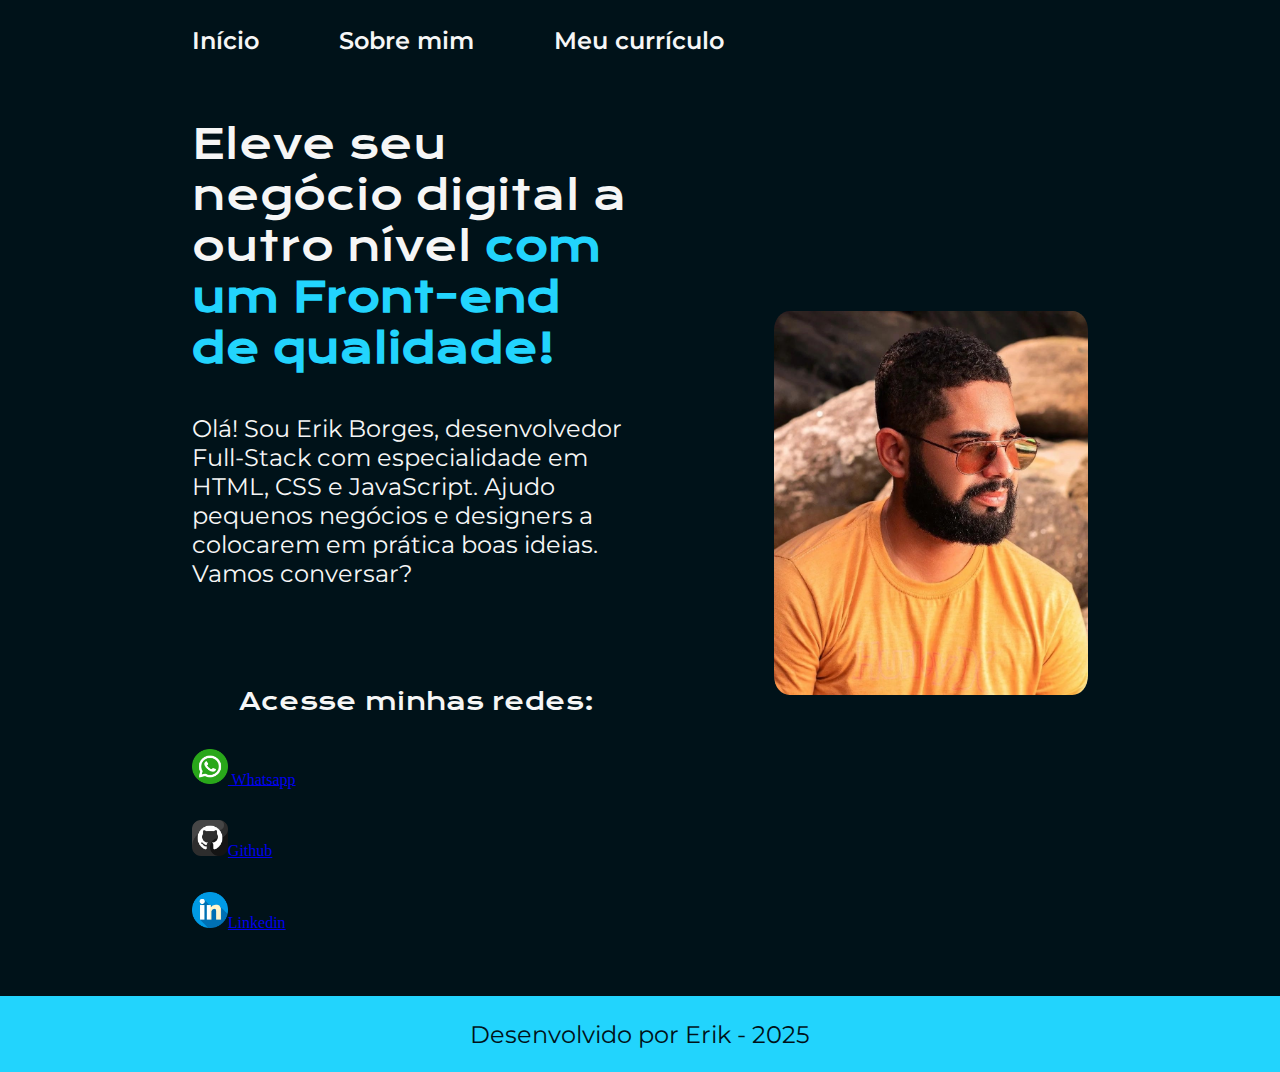
<file: index.html>
<!DOCTYPE html>
<html lang="pt-br">
<head>
    <meta charset="UTF-8">
    <meta http-equiv="X-UA-Compatible" content="IE=edge">
    <meta name="viewport" content="width=device-width, initial-scale=1.0">
    <title>Portfólio de Erik Borges</title>
    <link rel="stylesheet" href="./style/style.css">

</head>
<body>
    <header class="cabecalho">
       <nav class="cabecalho__menu">
        <a href="index.html" class="cabecalho__menu__link">Início</a>
        <a href="about.html" class="cabecalho__menu__link">Sobre mim</a>
        <a href="curriculum.html" class="cabecalho__menu__link">Meu currículo</a>
       </nav>
    </header>
    <main class="apresentacao">
        <section class="apresentacao__conteudo">
            <h1 class="apresentacao__conteudo__titulo">Eleve seu negócio digital a outro nível <strong class="titulo-destaque">com  um Front-end de qualidade!</strong></h1>
            <p class="apresentacao__conteudo__texto">Olá! Sou Erik Borges, desenvolvedor Full-Stack com especialidade em HTML, CSS e JavaScript. 
                Ajudo pequenos negócios e designers a colocarem em prática boas ideias. Vamos conversar?</p>
            <p><br></p>
            <div class="apresentacao__links">
                <h2 class="apresentacao__links__subtitulo">Acesse minhas redes:</h2>
                <a class="apresentacao__links__link" href="https://wa.me/+5513991988509"><img src="./assets/whatsapp.png" alt="whatsapp" class="icon"> Whatsapp</a>
                <a class="apresentacao__links__link" href="https://github.com/erikborges013"><img src="./assets/github.png" alt="github" class="icon">Github</a>
                <a class="apresentacao__links__link" href="https://www.linkedin.com/in/erik-borges013"><img src="./assets/linkedin.png" alt="linkedin" class="icon">Linkedin</a>
            </div>

    </section>
    <img src="./assets/imgPerfil.jpeg" alt="Foto dev" class="imgPerfil">
    </main>
    <footer class="rodape">
        <p >Desenvolvido por Erik - 2025</p>
    </footer>
    
</body>
</html>
</file>
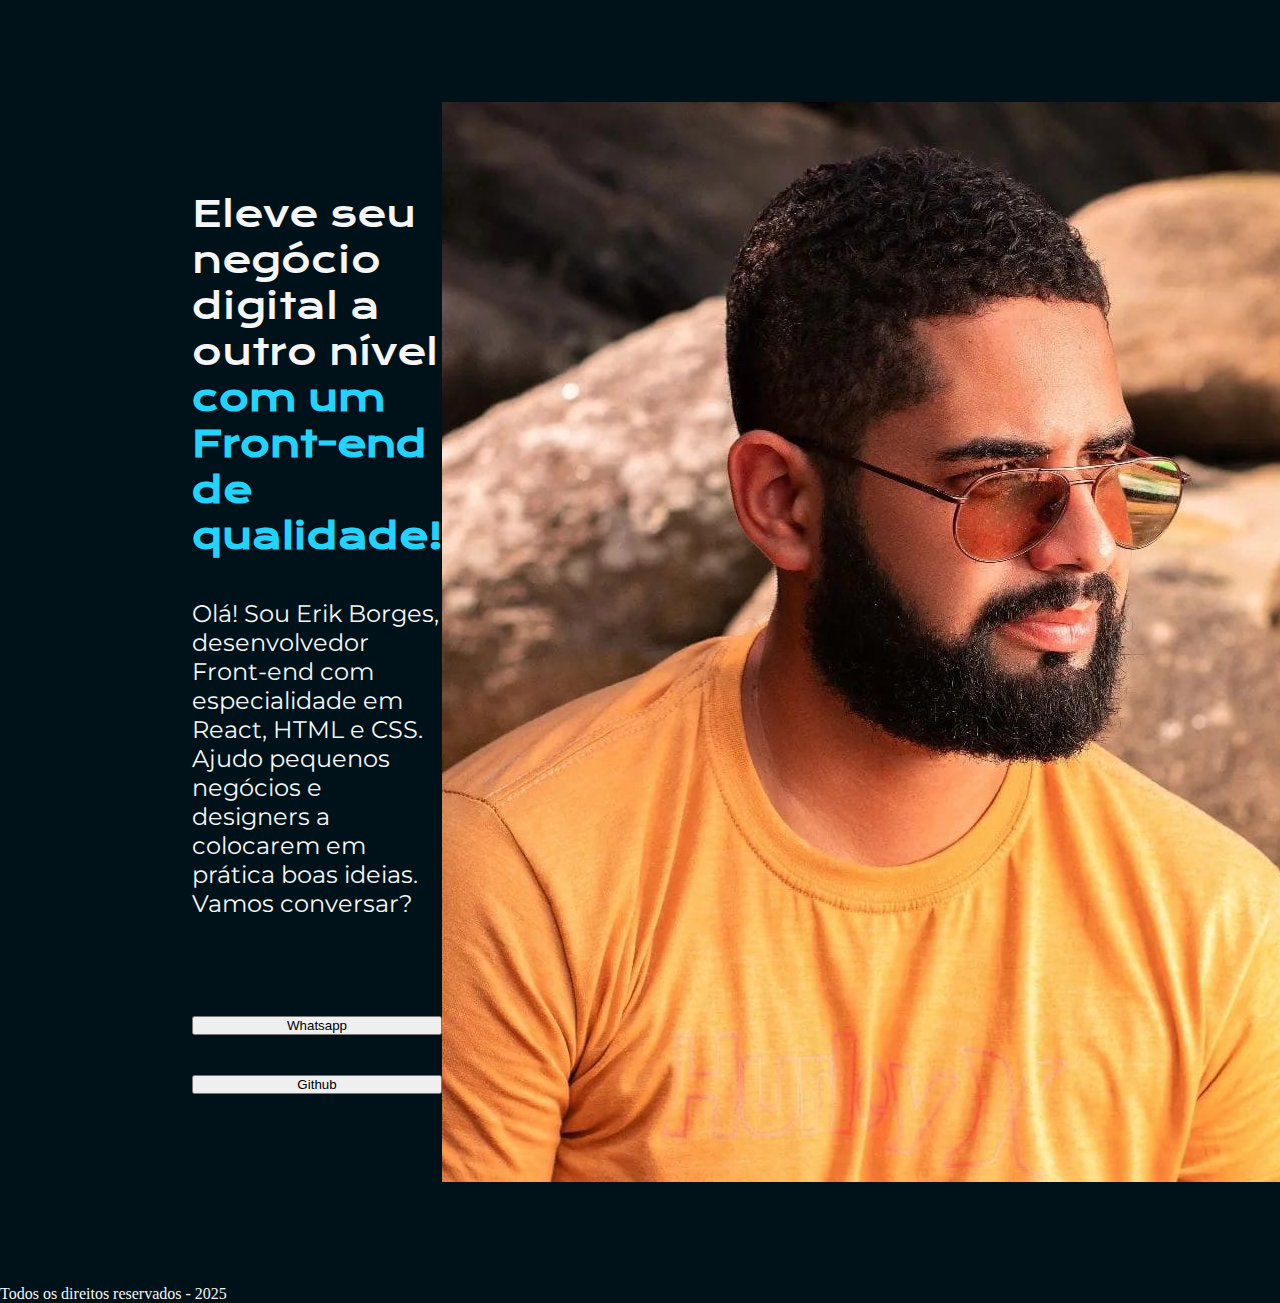
<file: primeiraAtividadeHTMLCSS/portfolio/index.html>
<!DOCTYPE html>
<html lang="pt-br">
<head>
    <meta charset="UTF-8">
    <meta http-equiv="X-UA-Compatible" content="IE=edge">
    <meta name="viewport" content="width=device-width, initial-scale=1.0">
    <title>Portfólio de Erik Borges</title>
    <link rel="stylesheet" href="style.css">

</head>
<body>
    <header>
       
    </header>
    <main class="apresentacao">
        <section class="apresentacao__conteudo">
            <h1 class="apresentacao__conteudo__titulo">Eleve seu negócio digital a outro nível <strong class="titulo-destaque">com  um Front-end de qualidade!</strong></h1>
            <p class="apresentacao__conteudo__texto">Olá! Sou Erik Borges, desenvolvedor Front-end com especialidade em React, HTML e CSS. 
                Ajudo pequenos negócios e designers a colocarem em prática boas ideias. Vamos conversar?</p>
            <p><br></p>
            <button href="https://wa.me/+5513991988509">Whatsapp</button>
            <button href="https://github.com/erikborgesofficial">Github</button>
    </section>
    <img src="imgPerfil.jpeg" alt="Foto dev">
    </main>
    <footer>
        <p>Todos os direitos reservados - 2025</p>
    </footer>
    
</body>
</html>
</file>
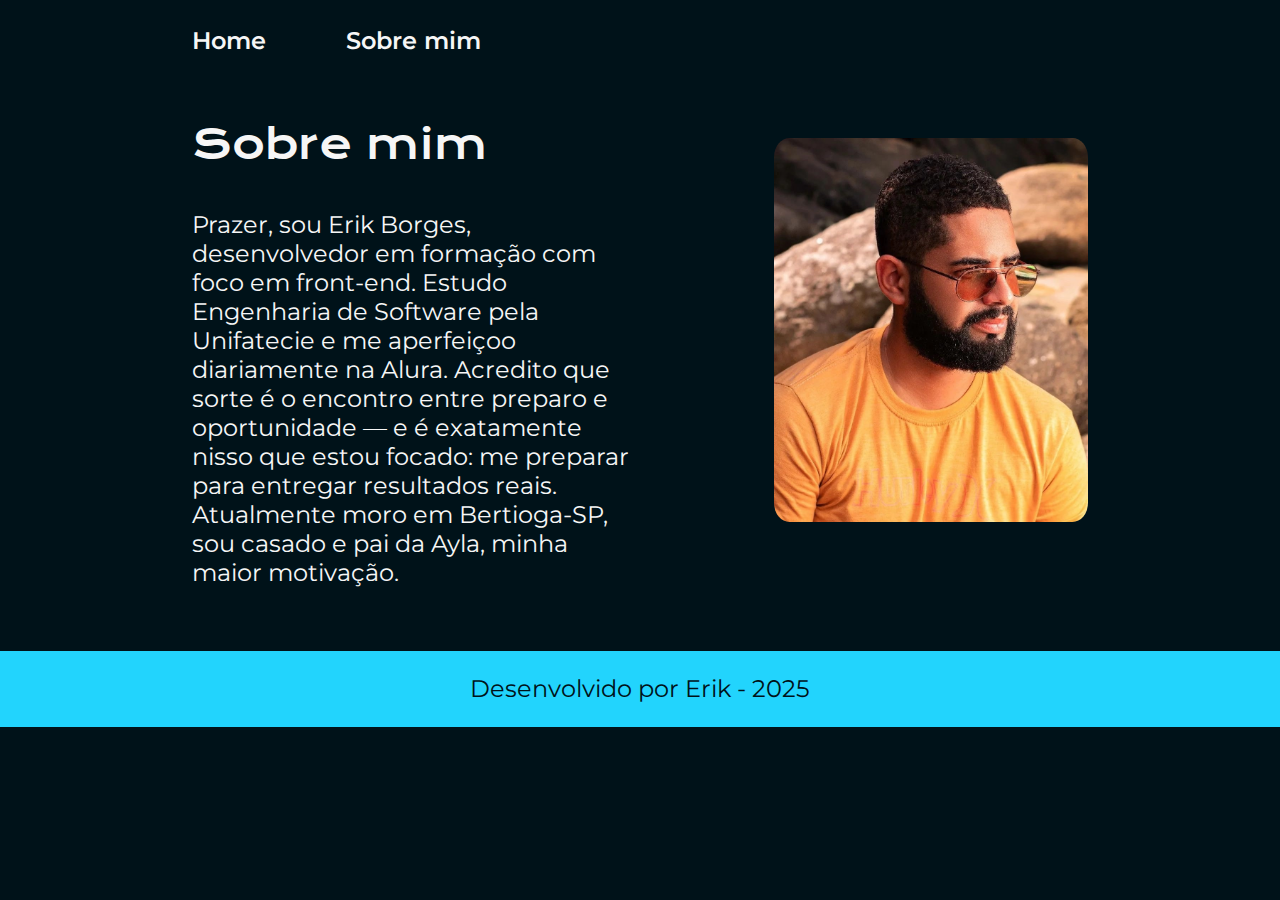
<file: about.html>
<!DOCTYPE html>
<html lang="pt-br">
<head>
    <meta charset="UTF-8">
    <meta name="viewport" content="width=device-width, initial-scale=1.0">
    <title>Sobre mim</title>
    <link rel="stylesheet" href="./style/style.css">
</head>
<body>
    <header class="cabecalho">
        <nav class="cabecalho__menu">
         <a href="index.html" class="cabecalho__menu__link">Home</a>
         <a href="about.html" class="cabecalho__menu__link">Sobre mim</a>
        </nav>
     </header>
    <main class="apresentacao">
        <section class="apresentacao__conteudo">
            <h1 class="apresentacao__conteudo__titulo">Sobre mim</h1>
            <p class="apresentacao__conteudo__texto">Prazer, sou Erik Borges, desenvolvedor em formação com foco em front-end. 
                Estudo Engenharia de Software pela Unifatecie e me aperfeiçoo diariamente na Alura.
                Acredito que sorte é o encontro entre preparo e oportunidade — e é exatamente nisso 
                que estou focado: me preparar para entregar resultados reais. Atualmente moro em 
                Bertioga-SP, sou casado e pai da Ayla, minha maior motivação.
            </p>
        </section>
        <img src="./assets/imgPerfil.jpeg" alt="imagem perfil" class="imgPerfil">
    </main>
    <footer class="rodape">
        <p >Desenvolvido por Erik - 2025</p>
    </footer>
</body>
</html>
</file>
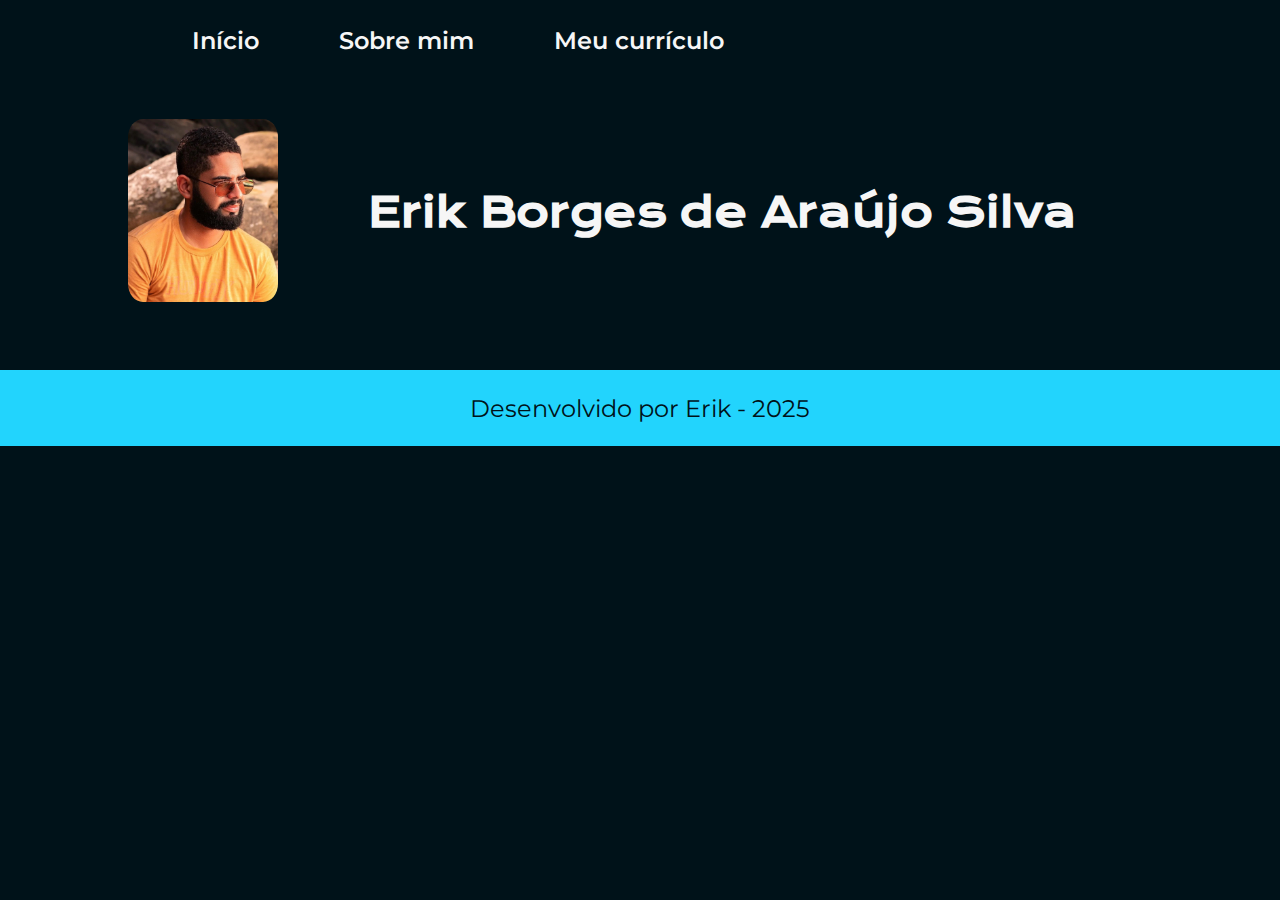
<file: curriculum.html>
<!DOCTYPE html>
<html lang="en">
<head>
    <meta charset="UTF-8">
    <meta name="viewport" content="width=device-width, initial-scale=1.0">
    <title>Document</title>
    <link rel="stylesheet" href="./style/stylecurriculum.css">
</head>
<body>
    <header class="cabecalho">
        <nav class="cabecalho__menu">
         <a href="index.html" class="cabecalho__menu__link">Início</a>
         <a href="about.html" class="cabecalho__menu__link">Sobre mim</a>
         <a href="curriculum.html" class="cabecalho__menu__link">Meu currículo</a>
        </nav>
     </header>


    <main class="apresentacao">

        <section class="apresentacao__conteudo">
            <div><img src="./assets/imgPerfil.jpeg" alt="imagemPerfil" class="imgPerfil"></div>
            <div><h1 class="nome__completo">Erik Borges de Araújo Silva</h1></div>
        </section>


    </main>


    <footer class="rodape">
        <p >Desenvolvido por Erik - 2025</p>
    </footer>
</body>
</html>
</file>
<file: style/style.css>
@import url('https://fonts.googleapis.com/css2?family=Montserrat:ital,wght@0,100..900;1,100..900&display=swap');
@import url('https://fonts.googleapis.com/css2?family=Krona+One&display=swap');

:root {
    --cor-primaria: #001219;
    --cor-secundaria: #f6f6f6;
    --cor-terciaria: #22D4FD;
    --cor-hoverborda: #0000FF;
    --cor-hoverbackground: #272727;

    --fonte-primaria: "Krona One", sans-serif;
    --fonte-secundaria: "Montserrat", sans-serif;
}

* {
    margin: 0;
    padding: 0;
    
}

body {
    
    box-sizing: border-box;
    background-color: var(--cor-primaria);
    color: var(--cor-secundaria);
}

.cabecalho {
    padding: 2% 0 0 15%; 
}

.cabecalho__menu {
    display: flex;
    gap: 80px;
}

.cabecalho__menu__link {
    font-size: 1.5rem;
    font-family: var(--fonte-secundaria);
    font-weight: 600;
    color: var(--cor-secundaria);
    text-decoration: none;
}

.cabecalho__menu__link:hover {
    color: var(--cor-terciaria);
}

.titulo-destaque {
    color: var(--cor-terciaria);
}

.apresentacao {
    padding: 5% 15%;
    display: flex;
    align-items: center;
    justify-content: space-between;
    gap: 82px;
}

.apresentacao__conteudo {
    width: 50%;
    display: flex;
    flex-direction: column;
    gap: 40px;
}

.apresentacao__conteudo__titulo {
    font-size: 2.5rem;
    font-family: var(--fonte-primaria);
    font-weight: 400;
    font-style: normal;
}

.apresentacao__conteudo__texto {
    font-size: 1.5rem;
    font-family: var(--fonte-secundaria);
    font-optical-sizing: auto;
    font-weight: weight;
    font-style: normal;
}

.apresentacao__links {
    display: flex;
    justify-content: space-between;
    flex-direction: column;
    align-items: center;
    gap: 32px;
}

.apresentacao__links__navegacao {
    display: flex;
    justify-content: center;
    gap: 16px;
    width: 50%;
    text-align: center;
    border-radius: 8px;
    font-size: 1.5rem;
    font-weight: 600;
    padding: 21.5px 0;
    text-decoration: none;
    color: var(--cor-secundaria);
    font-family: var(--fonte-secundaria);
    border: 2px solid var(--cor-terciaria);
}

.apresentacao__links__link:hover {
    background-color: var(--cor-hoverbackground);
    border-color: var(--cor-hoverborda);
    cursor: pointer;
}

.apresentacao__links__subtitulo {
    font-family: var(--fonte-primaria);
    font-weight: 400;
    font-size: 1.5rem;
}

.icon {
    width: 8%;
}

.imgPerfil {
    border-radius: 5%;

    width: 35%;
    margin-top: -5%;
}

.rodape {
    font-family: var(--fonte-secundaria);
    font-weight: 400;
    margin-left: 50;
    font-size: 1.5rem;
    background-color: var(--cor-terciaria);
    color: var(--cor-primaria);
    text-align: center;
    padding: 23.64px;
}

@media (max-width: 1200px) {

    .cabecalho {
        padding: 10%; 
    }

    .cabecalho__menu {
        justify-content: center;
        gap: 2.5%;
        align-items: center;
    }

    .cabecalho__menu__link {
        text-align: center;
    }

    .apresentacao {
        flex-direction: column-reverse;
        padding: 5%;
    }

    .apresentacao__conteudo {
        width: auto;
    }
}
</file>
<file: primeiraAtividadeHTMLCSS/portfolio/style.css>
@import url('https://fonts.googleapis.com/css2?family=Montserrat:ital,wght@0,100..900;1,100..900&display=swap');
@import url('https://fonts.googleapis.com/css2?family=Krona+One&display=swap');

* {
    margin: 0;
    padding: 0;
    
}

body {
    
    box-sizing: border-box;
    background-color: #001219;
    color: #f6f6f6;
}

.titulo-destaque {
    color: #22D4FD;
}

.destaquemain {
    color: #e42424;
}

.apresentacao {
    padding: 8% 15%;
    display: flex;
    align-items: center;
    justify-content: space-between;
    
}

.apresentacao__conteudo {
    width: 615px;
    display: flex;
    flex-direction: column;
    gap: 40px;
}

.apresentacao__conteudo__titulo {
    font-size: 36px;
    font-family: "Krona One", sans-serif;
    font-weight: 400;
    font-style: normal;
}

.apresentacao__conteudo__texto {
    font-size: 24px;
    font-family: "Montserrat", sans-serif;
    font-optical-sizing: auto;
    font-weight: weight;
    font-style: normal;
}

.apresentacao__links {
    display: flex;
    justify-content: space-between;
    flex-direction: column;
    align-items: center;
    gap: 32px;
}

.apresentacao__links__link {
    display: flex;
    justify-content: center;
    gap: 16px;
    width: 378px;
    text-align: center;
    border-radius: 8px;
    font-size: 24px;
    font-weight: 600;
    padding: 21.5px 0;
    text-decoration: none;
    color: #f6f6f6;
    font-family: "Montserrat", sans-serif;
    border: 2px solid #22D4FD;
}

.apresentacao__links__link:hover {
    background-color: #272727;
    border-color: #0000FF;
    cursor: pointer;
}

.apresentacao__links__subtitulo {
    font-family: "krona one", sans-serif;
    font-weight: 400;
    font-size: 24px;
}

.icon {
    width: 8%;
}

.imgPerfil {
    border-radius: 20px;
    width: 35%;
    margin-top: -5%;
}

.rodape {
    font-family: "Montserrat", sans-serif;
    font-weight: 400;
    margin-left: 50;
    font-size: 24px;
    background-color: #22D4FD;
    color: #000000;
    text-align: center;
    padding: 23.64px;
}

.cabecalho__menu {
    padding: 5% 0 0 15%;
    display: flex;
    flex-direction: row;
    
    
    
}

.cabecalho__menu__link {
    font-size: 18px;
    font-family: "Montserrat", sans-serif;
    font-weight: 600;
    color: #838383;
    padding: 0 10% 0 0;
    text-decoration: none;
}

.cabecalho__menu__link:hover {
    color: #22D4FD;
}
/*teste
</file>
<file: style/stylecurriculum.css>
@import url('https://fonts.googleapis.com/css2?family=Montserrat:ital,wght@0,100..900;1,100..900&display=swap');
@import url('https://fonts.googleapis.com/css2?family=Krona+One&display=swap');

* {
    margin: 0;
    padding: 0;
}

:root {
    --cor-primaria: #001219;
    --cor-secundaria: #f6f6f6;
    --cor-terciaria: #22D4FD;
    --cor-hoverborda: #0000FF;
    --cor-hoverbackground: #272727;

    --fonte-primaria: "Krona One", sans-serif;
    --fonte-secundaria: "Montserrat", sans-serif;
}

body {
    
    box-sizing: border-box;
    background-color: var(--cor-primaria);
    color: var(--cor-secundaria);
} 

.cabecalho {
    padding: 2% 0 0 15%; 
}

.cabecalho__menu {
    display: flex;
    gap: 80px;
}

.cabecalho__menu__link {
    font-size: 24px;
    font-family: var(--fonte-secundaria);
    font-weight: 600;
    color: var(--cor-secundaria);
    text-decoration: none;
}

.cabecalho__menu__link:hover {
    color: var(--cor-terciaria);
}

.rodape {
    font-family: var(--fonte-secundaria);
    font-weight: 400;
    margin-left: 50;
    font-size: 24px;
    background-color: var(--cor-terciaria);
    color: var(--cor-primaria);
    text-align: center;
    padding: 23.64px;
}



.imgPerfil {
    width: 150px; /* define um tamanho fixo mais controlado */
    border-radius: 10%;
}

.apresentacao {
    margin: 5% 0 5% 0%;
    display: flex;
    flex-direction: column;

}

.apresentacao__conteudo {
    display: flex;
    margin: 0 10% 0 10%;
    align-items: center;
    gap: 90px;
}

.nome__completo {
    font-size: 40px;
}

.objetivo {
    margin: 1% 10% 1% 10%;


}

.objetivo__titulo {
    background-color: var(--cor-secundaria);
    color: var(--cor-primaria);
}

.objetivo__paragrafo {
    margin: 1% 0;
}

.experiencias {
    margin: 1% 10% 1% 10%;
}

.experiencias__titulo {
    background-color: rgb(255, 255, 255);
    color: var(--cor-primaria);
}

.formacao {
    margin: 1% 10% 1% 10%;
}

.formacao__titulo {
    background-color: rgb(255, 255, 255);
    color: var(--cor-primaria);
}

h1 {
    font-family: var(--fonte-primaria);
}

p {
    font-family: var(--fonte-secundaria);
}

li {
    font-family: var(--fonte-secundaria);
}
</file>
